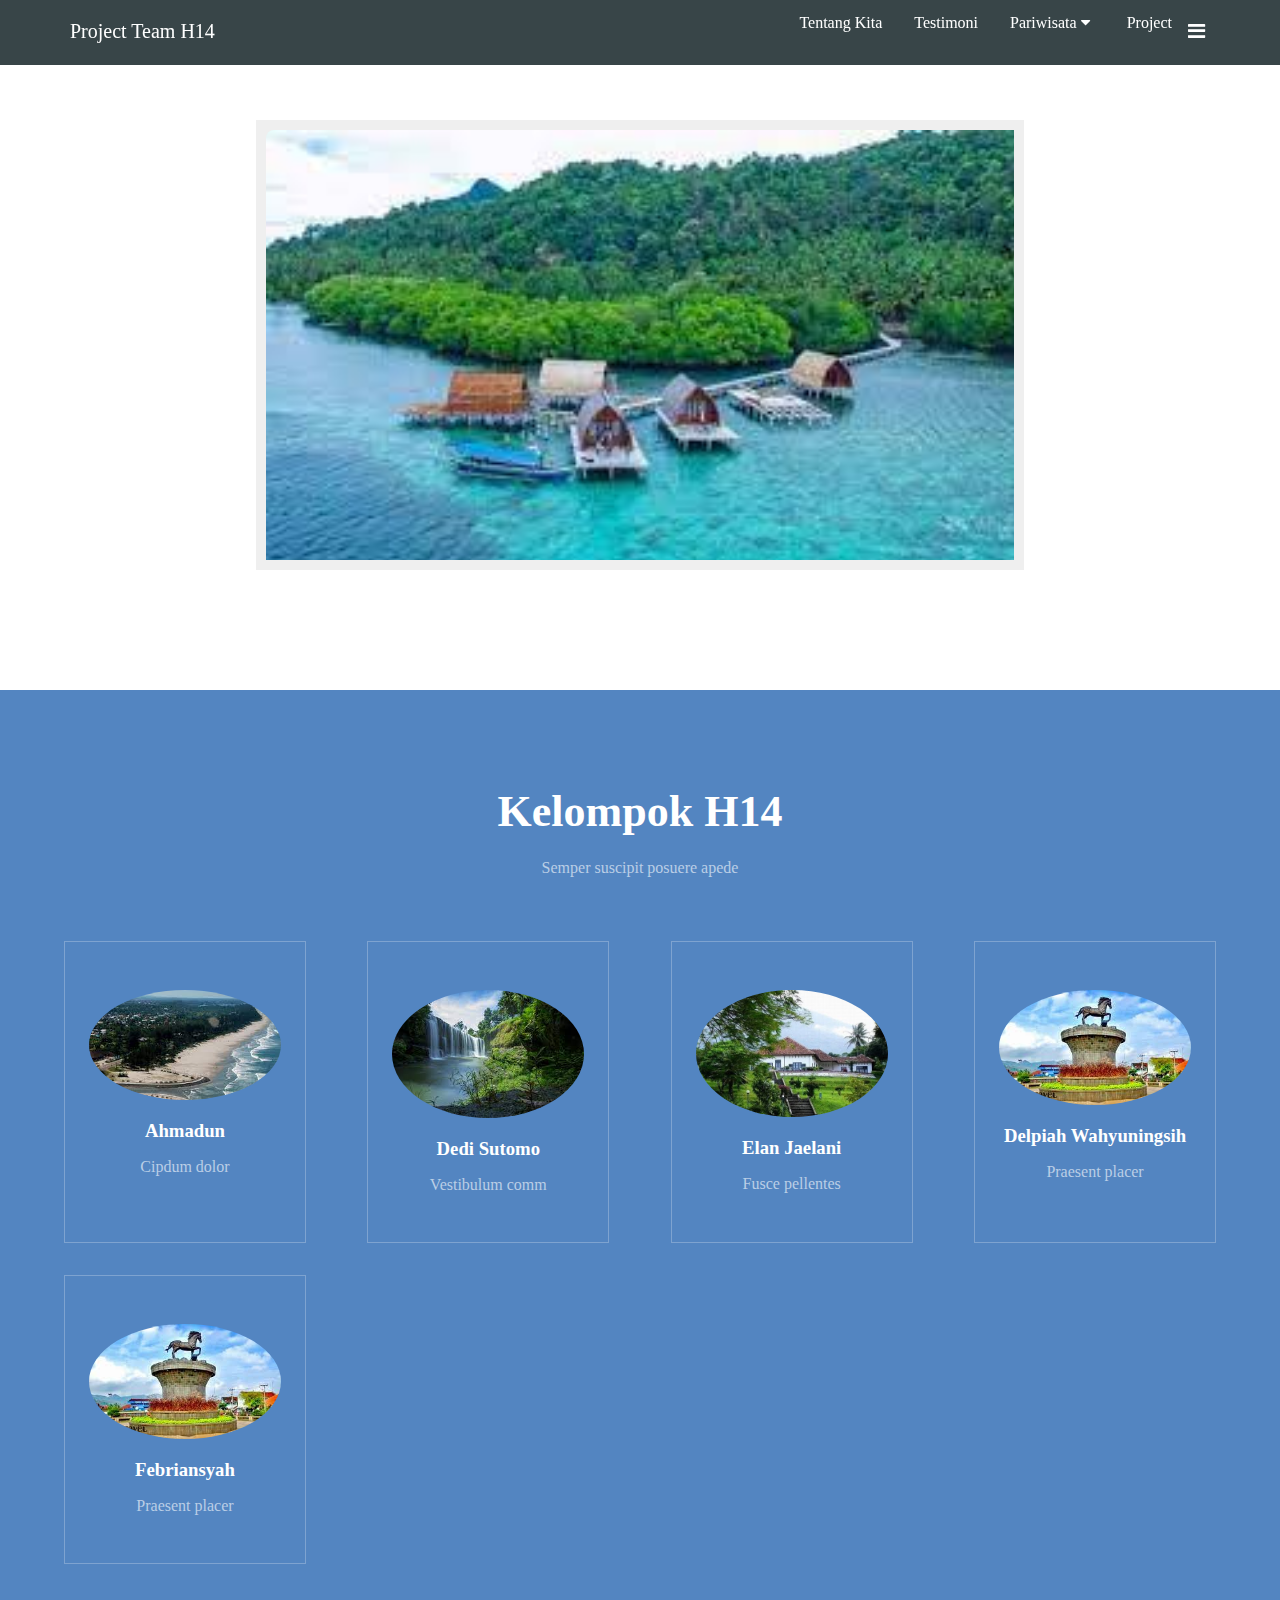
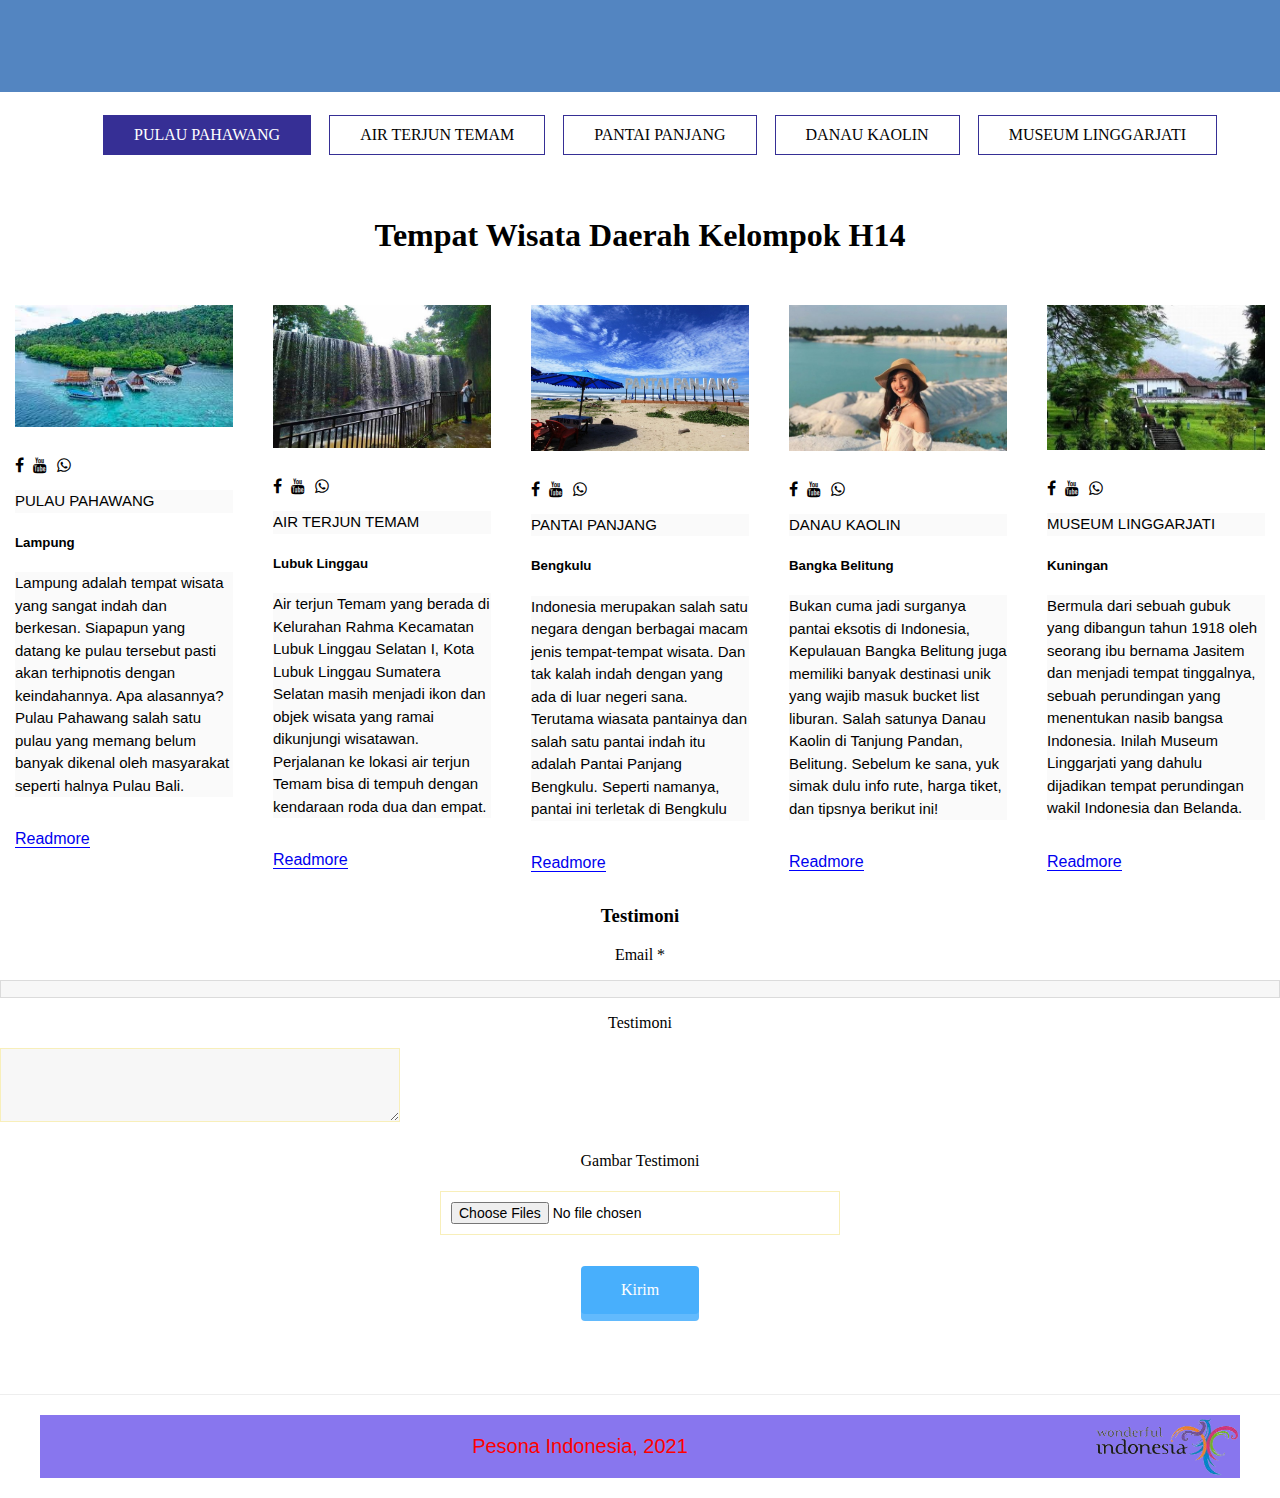
<file: index.html>
<!DOCTYPE html>
<html lang="en">
<head>
    <meta charset="UTF-8">
    <meta http-equiv="X-UA-Compatible" content="IE=edge">
    <meta name="viewport" content="width=device-width, initial-scale=1.0">
    <title>Project Group H14</title>
    <link rel="stylesheet" href="h14stylesheet.css">
    <link rel="stylesheet" href="h14responsive.css">
    <link rel="stylesheet" href="//maxcdn.bootstrapcdn.com/font-awesome/4.3.0/css/font-awesome.min.css">

    <!-- DAFTAR ANGGOTA KELOMPOK H14 -->
    <!-- 1. Ahmadun                 : Bagian Isi Kedua -->
    <!-- 2. Dedi Sutomo             : Bagian Judul dan Header -->
    <!-- 3. Delpiah Wahyuningsih    : Bagian Isi Ketiga  -->
    <!-- 4. Febriansyah             : Bagian Footer -->
    <!-- 5. Elan Jaelani            : Bagian Isi Pertama -->

</head>
<body>
    <!-- Bagian Judul -->
    <div class="judul">
        <div class="kotak-judul">
            <div class="judul-kiri">
                <span>Project Team H14</span>
            </div>
            <span class="fa fa-bars menu-icon"></span>
            <div class="judul-kanan">
                <ul>
                	<li><a href="#">Project</a></li>
                	<li class="dropdown"><a href="#">Pariwisata <i class="fa fa-caret-down"></i></a>
                		<ul class="isi-dropdown">
							<li><a href="#">Lampung</a></li>
							<li><a href="#">Bengkulu</a></li>
							<li><a href="#">Lubuk Linggau</a></li>
							<li><a href="#">Bangka</a></li>
							<li><a href="#">Kuningan</a></li>
						</ul>
			</li>
                	<li><a href="#">Testimoni</a></li>
                	<li><a href="#">Tentang Kita</a></li>
                </ul>
            </div>
        </div>
    </div>

    <!-- Bagian Header -->
    <div class="bagian-atas">
        <div class="kotak">
        	<div class="kotak-img">
        		<a href="pahawang.jpg" target="blank"><img src="pahawang.jpg"></a>
        		<a href="panjang.jpg" target="blank"><img src="panjang.jpg"></a>
        		<a href="temam.jpg" target="blank"><img src="temam.jpg"></a>
        		<a href="kaolin.jpg" target="blank"><img src="kaolin.jpg"></a>
        		<a href="kuda.jpg" target="blank"><img src="kuda.jpg"></a>
        	</div>
            <h1>Layanan Terpadu Instansi Pemerintah</h1>
            <h1>Indonesia Bagian Barat</h1>
            <p>Informasi mengandung arti</p>
        </div>
    </div>

    <!-- Bagian Isi Pertama -->
    <section id="two" class="wrapper style1 special">
        <div class="inner">
            <header>
                <h2> Kelompok H14</h2>
                <p>Semper suscipit posuere apede</p>
            </header>
            <div class="flex flex-4">
                <div class="box person">
                    <div class="image round">
                        <img src="panjang.jpg" alt="Person 1" />
                    </div>
                    <h3>Ahmadun</h3>
                    <p>Cipdum dolor</p>
                </div>
                <div class="box person">
                    <div class="image round">
                        <img src="temam.jpg" alt="Person 2" />
                    </div>
                    <h3>Dedi Sutomo</h3>
                    <p>Vestibulum comm</p>
                </div>
                <div class="box person">
                    <div class="image round">
                        <img src="museum-linggarjati.jpg" alt="Person 3" />
                    </div>
                    <h3>Elan Jaelani</h3>
                    <p>Fusce pellentes</p>
                </div>
                <div class="box person">
                    <div class="image round">
                        <img src="kuda.jpg" alt="Person 4" />
                    </div>
                    <h3>Delpiah Wahyuningsih</h3>
                    <p>Praesent placer</p>
                </div>
                <div class="box person">
                    <div class="image round">
                        <img src="kuda.jpg" alt="Person 5" />
                    </div>
                    <h3>Febriansyah</h3>
                    <p>Praesent placer</p>
                </div>
            </div>
        </div>
    </section>
            <div class="tm-paging-links">
                <nav>
                    <ul>
                        <li class="tm-paging-item"><a href="Pulaupahawah.html" class="tm-paging-link active">PULAU PAHAWANG</a></li>
                        <li class="tm-paging-item"><a href="#" class="tm-paging-link">AIR TERJUN TEMAM</a></li>
                        <li class="tm-paging-item"><a href="#" class="tm-paging-link">PANTAI PANJANG</a></li>
                        <li class="tm-paging-item"><a href="#" class="tm-paging-link">DANAU KAOLIN</a></li>
                        <li class="tm-paging-item"><a href="#" class="tm-paging-link">MUSEUM LINGGARJATI</a></li>
                    </ul>
                </nav>
            </div>

    <!-- Bagian Isi Kedua -->
    <div class="conten2">
        <h1 class="section-title">Tempat Wisata Daerah Kelompok H14</h1>
        <div class="contens">
            <div class:"conten">
                <div class="conten-item">
                    <img href="https://teknokrat.ac.id"; src="pahawang.jpg">
                </div>
                <div class="conten-item">
                    <i class="fa fa-facebook"></i>
                    <i class="fa fa-youtube"></i>
                    <i class="fa fa-whatsapp"></i>
                    <p>PULAU PAHAWANG</p>
                    <h5>Lampung</h5>
                    <p>Lampung adalah tempat wisata yang sangat indah dan berkesan. Siapapun yang datang ke pulau tersebut pasti akan terhipnotis dengan keindahannya.
                    Apa alasannya?
                    Pulau Pahawang salah satu pulau yang memang belum banyak dikenal oleh masyarakat seperti halnya Pulau Bali. </p><br>
                    <a href="https://id.wikipedia.org/wiki/Pulau_Pahawang,_Marga_Punduh,_Pesawaran">Readmore</a>
                </div>
            </div>
            <div class:"conten">
                <div class="conten-item">
                    <img src="wisata-air-terjun-di-lubuklinggau.jpg" >
                </div>
                <div class="conten-item">
                    <i class="fa fa-facebook"></i>
                    <i class="fa fa-youtube"></i>
                    <i class="fa fa-whatsapp"></i>
                    <p>AIR TERJUN TEMAM </p>
                    <h5>Lubuk Linggau</h5>
                    <p>Air terjun Temam yang berada di Kelurahan Rahma Kecamatan Lubuk Linggau Selatan I, Kota Lubuk Linggau Sumatera Selatan masih menjadi ikon dan objek wisata yang ramai dikunjungi wisatawan. Perjalanan ke lokasi air terjun Temam bisa di tempuh dengan kendaraan roda dua dan empat. </p><br>
                    <a href="https://id.wikipedia.org/wiki/Kota_Lubuklinggau">Readmore</a>
                </div>
            </div>
            <div class:"conten">
                <div class="conten-item">
                    <img src="pantai-panjang.jpg" >
                </div>
                <div class="conten-item">
                    <i class="fa fa-facebook"></i>
                    <i class="fa fa-youtube"></i>
                    <i class="fa fa-whatsapp"></i>
                    <p>PANTAI PANJANG </p>
                    <h5>Bengkulu</h5>
                    <p>Indonesia merupakan salah satu negara dengan berbagai macam jenis tempat-tempat wisata. Dan tak kalah indah dengan yang ada di luar negeri sana. Terutama wiasata pantainya dan salah satu pantai indah itu adalah Pantai Panjang Bengkulu. Seperti namanya, pantai ini terletak di Bengkulu </p><br>
                    <a href="https://id.wikipedia.org/wiki/Pantai_Panjang">Readmore</a>
                </div>
            </div>
            <div class:"conten">
                <div class="conten-item">
                    <img src="danau_kaolin.jpg" >
                </div>
                <div class="conten-item">
                    <i class="fa fa-facebook"></i>
                    <i class="fa fa-youtube"></i>
                    <i class="fa fa-whatsapp"></i>
                    <p>DANAU KAOLIN </p>
                    <h5>Bangka Belitung</h5>
                    <p>Bukan cuma jadi surganya pantai eksotis di Indonesia, Kepulauan Bangka Belitung juga memiliki banyak destinasi unik yang wajib masuk bucket list liburan. Salah satunya Danau Kaolin di Tanjung Pandan, Belitung. 
    
                    Sebelum ke sana, yuk simak dulu info rute, harga tiket, dan tipsnya berikut ini! </p><br>
                    <a href="https://id.wikipedia.org/wiki/Kaolin">Readmore</a>
                </div>
            </div> 
            <div class:"conten">
                <div class="conten-item">
                    <img src="museum-linggarjati.jpg" >
                    
                </div>
                <div class="conten-item">
                    <i class="fa fa-facebook"></i>
                    <i class="fa fa-youtube"></i>
                    <i class="fa fa-whatsapp"></i>
                    <p>MUSEUM LINGGARJATI </p>
                    <h5>Kuningan</h5>
                    <p>Bermula dari sebuah gubuk yang dibangun tahun 1918 oleh seorang ibu bernama Jasitem dan menjadi tempat tinggalnya, sebuah perundingan yang menentukan nasib bangsa Indonesia. Inilah Museum Linggarjati yang dahulu dijadikan tempat perundingan wakil Indonesia dan Belanda. </p><br>
                    <a href="https://id.wikipedia.org/wiki/Perundingan_Linggarjati">Readmore</a>
                </div>
            </div>                       
        </div>
    </div>
	<!-- Bagian Isi Ketiga -->
    <div class="testimoni-form">
      <h3 class="section-title">Testimoni</h3>
      <p>Email *</p>
      <input type="text" required />
      <p>Testimoni</p>
      <textarea></textarea>
      <p>Gambar Testimoni</p>
      <input type="file" multiple />
      <p></p>
      <span class="btn kirim">Kirim</span>
    </div>

    <!-- Bagian Footer -->
    <footer>
        <div class="container">
            <img src="Logo_Wonderful_Indonesia.png">
            <p>Pesona Indonesia, 2021</p>
        </div>
    </footer>


</body>
</html>
</file>
<file: h14stylesheet.css>
body {
    margin: 0;
    font-family: "Lucida Grande";
  }
  
  a {
    text-decoration: none;
  }

  li {
    list-style: none;
  }

/* Bagian Judul */
.judul {
  height: 65px;
  width: 100%;
  color:white;
  background-color: rgba(34, 49, 52, 0.9);
  position:fixed;
  top:0px;
  z-index:10;
}

.judul span {
  font-size:20px;
}

.judul-kiri {
  width: 200px;
  padding-top: 20px;
  float: left;
}

.fa {
  margin-right: 5px;
}

.menu-icon {
  color: white;
  float: right;
  font-size: 25px;
  padding: 21px 0;
  display:none;
}

.judul-kanan ul {
	list-style-type: none;
	margin: 0;
	padding: 0;
	overflow: hidden;
}

.judul-kanan > ul > li {
	float: right;
}
 
	
.judul-kanan li a {
	display: inline-block;
	color: white;
	text-align: center;
	padding: 14px 16px;
	text-decoration: none;
}
 
.judul-kanan li a:hover{
	background-color: #2525ff;
}

li.dropdown {
	display: inline-block;
}
 
.dropdown:hover .isi-dropdown {
	display: block;
}
 
.isi-dropdown a:hover {
	color: #fff !important;
}
 
.isi-dropdown {
	position: absolute;
	display: none;
	box-shadow: 0px 8px 16px 0px rgba(0,0,0,0.2);
	z-index: 1;
	background-color: #f9f9f9;
}
 
.isi-dropdown a {
	color: #3c3c3c !important;
}
 
.isi-dropdown a:hover {
	color: #232323 !important;
	background: #f3f3f3 !important;
}

.kotak-judul{
 width: 1170px;   
  padding: 0 15px;
  margin: 0 auto;
}

/* Bagian Header */
.bagian-atas{
 padding: 100px 0 100px 0; 
  /*background-image: url(foto-view.jpg);*/
  /*background-size: cover;*/
  color: blue; 
 text-align:center;  
}

.kotak { 
	border: 10px solid #efefef; 
	position: relative; 
	overflow: hidden; 
	background: #efefef;
}

.kotak { 
	margin:20px auto;
	width: 768px;
	height: 450px; 
}

.kotak-img img { 
	width: 768px;
	height: 450px; 
	float: left;
	border-radius: 8px;
}


.kotak-img { 
	position: absolute; 
	width:3900px;  

	/*pengaturan durasi lama tampil gambar bisa di atur di bawah ini*/
	animation-name:ganti;
	animation-duration:8s;
	animation-timing-function: ease-in-out;
	animation-iteration-count:infinite;
	-webkit-animation-name:ganti;
	-webkit-animation-duration:8s;
	-webkit-animation-timing-function: ease-in-out;
	-webkit-animation-iteration-count:infinite;
	-moz-animation-name:ganti;
	-moz-animation-duration:8s;
	-moz-animation-timing-function: ease-in-out;
	-moz-animation-iteration-count:infinite;
	-o-animation-name:ganti;
	-o-animation-duration:16s;
	-o-animation-timing-function: ease-in-out;
	-o-animation-iteration-count:infinite;
}

/*saat gambar di hover oleh cursor mouse maka berhenti slide*/
.kotak-img:hover { 
	-webkit-animation-play-state:paused; 
	-moz-animation-play-state:paused; 
	-o-animation-play-state:paused; 
	animation-play-state:paused; }
}

.kotak-img img { 
	float: right; 
}

.kotak:after { 
	font-size: 150px; 
	position: absolute; 
	z-index: 12; 
	color: rgba(255,255,255, 0); 
	left: 300px; top: 80px; 
	-webkit-transition: 1s all ease-in-out; 
	-moz-transition: 1s all ease-in-out; 
	transition: 1s all ease-in-out; 
}

.kotak:hover:after { 
	color: rgba(255,255,255, 0.6);  
}


@-moz-keyframes ganti {     
	0% {	left: 0; opacity: 0; }     
	2% {	opacity: 1; }  
	10% {	left: 0; opacity: 1; }     
	11% {	opacity: 0; }     
	17% {	opacity: 0; }        
	20% {	left: -768px; opacity: 1; }       
	30% {	left: -768px; opacity: 1; }     
	32% {	opacity: 0; }     
	38% {	opacity: 0; }     
	40% {	left: -1536px; opacity: 1; }       
	50% {	left: -1536px; opacity: 1; }     
	53% {	opacity: 0; }     
	58% {	opacity: 0; }     
	60% {	left: -2304px; opacity: 1; }     
	70% {	left: -2304px; opacity: 1; }     
	72% {	opacity: 0; }     
	78% {	opacity: 0; }    
	80% {	left: -3072px; opacity: 1; }   	
	90% {	left: -3072px; opacity: 1; }   	
	97% { 	left: -3072px; opacity: 0;}   	
	100% {	left: 0; opacity: 0; }
} 

@-webkit-keyframes ganti {     
	0% {	left: 0; opacity: 0; }     
	2% {	opacity: 1; }   
	10% {	left: 0; opacity: 1; }     
	11% {	opacity: 0; }     
	17% {	opacity: 0; }     
	20% {	left: -768px; opacity: 1; }       
	30% {	left: -768px; opacity: 1; }     
	32% {	opacity: 0; }     
	38% {	opacity: 0; }     
	40% {	left: -1536px; opacity: 1; }       
	50% {	left: -1536px; opacity: 1; }     
	53% {	opacity: 0; }     
	58% {	opacity: 0; }     
	60% {	left: -2304px; opacity: 1; }     
	70% {	left: -2304px; opacity: 1; }     
	72% {	opacity: 0; }     
	78% {	opacity: 0; }    
	80% {	left: -3072px; opacity: 1; }   	
	90% {	left: -3072px; opacity: 1; }   	
	97% { 	left: -3072px; opacity: 0;}   	
	100% {	left: 0; opacity: 0; }
} 


@keyframes ganti {     
	0% {	left: 0; opacity: 0; }     
	2% {	opacity: 1; }  
	10% {	left: 0; opacity: 1; }     
	11% {	opacity: 0; }     
	17% {	opacity: 0; }      
	20% {	left: -768px; opacity: 1; }       
	30% {	left: -768px; opacity: 1; }     
	32% {	opacity: 0; }     
	38% {	opacity: 0; }     
	40% {	left: -1536px; opacity: 1; }       
	50% {	left: -1536px; opacity: 1; }     
	53% {	opacity: 0; }     
	58% {	opacity: 0; }     
	60% {	left: -2304px; opacity: 1; }     
	70% {	left: -2304px; opacity: 1; }     
	72% {	opacity: 0; }     
	78% {	opacity: 0; }    
	80% {	left: -3072px; opacity: 1; }   	
	90% {	left: -3072px; opacity: 1; }   	
	97% { 	left: -3072px; opacity: 0;}   	
	100% {	left: 0; opacity: 0; }
}

.bagian-atas h1{
 font-size:50px;   
 letter-spacing: 5px;
 margin-bottom: 10px;
}

.bagian-atas p{
 font-size:20px; 
}


/* Bagian Isi Pertama */
body {
    margin: 0;
    font-family: "Lucida Grande";
  }
  
  a {
    text-decoration: none;
  }

/* Box Model */

	*, *:before, *:after {
		-moz-box-sizing: border-box;
		-webkit-box-sizing: border-box;
		box-sizing: border-box;
	}

/* Containers */

	.container {
		margin-left: auto;
		margin-right: auto;
	}

/* Grid */

	.row {
		border-bottom: solid 1px transparent;
		-moz-box-sizing: border-box;
		-webkit-box-sizing: border-box;
		box-sizing: border-box;
	}

	body {
		background: #fff;
	}

	blockquote {
		border-left: solid 4px #dbdbdb;
		font-style: italic;
		margin: 0 0 2em 0;
		padding: 0.5em 0 0.5em 2em;
	}

	code {
		background: rgba(144, 144, 144, 0.075);
		border-radius: 0;
		border: solid 1px #dbdbdb;
		font-family: "Courier New", monospace;
		font-size: 0.9em;
		margin: 0 0.25em;
		padding: 0.25em 0.65em;
	}

	pre {
		-webkit-overflow-scrolling: touch;
		font-family: "Courier New", monospace;
		font-size: 0.9em;
		margin: 0 0 2em 0;
	}

		pre code {
			display: block;
			line-height: 1.75;
			padding: 1em 1.5em;
			overflow-x: auto;
		}

	hr {
		border: 0;
		border-bottom: solid 1px #dbdbdb;
		margin: 2em 0;
	}

		hr.major {
			margin: 3em 0;
		}

	.align-left {
		text-align: left;
	}

	.align-center {
		text-align: center;
	}

	.align-right {
		text-align: right;
	}

	.inner {
		max-width: 75em;
		margin: 0 auto;
	}

		@media screen and (max-width: 1280px) {

			.inner {
				max-width: 90%;
			}

		}

		@media screen and (max-width: 480px) {

			.inner {
				max-width: 85%;
			}

		}

/* Section/Article */

	section.special, article.special {
		text-align: center;
	}

		section.special article, article.special article {
			text-align: left;
		}

	section.wrapper, article.wrapper {
		padding: 6em 0;
	}

		section.wrapper header, article.wrapper header {
			margin-bottom: 4em;
		}

			section.wrapper header h2, article.wrapper header h2 {
				font-size: 2.75em;
				margin: 0 0 .5em 0;
			}

			section.wrapper header p, article.wrapper header p {
				font-size: 1em;
			}

		section.wrapper article header, article.wrapper article header {
			margin: 0;
		}

		section.wrapper.style1, article.wrapper.style1 {
			background: #5385c1;
			color: #bacee6;
		}

			section.wrapper.style1 header h2, article.wrapper.style1 header h2 {
				color: #fff;
			}

			section.wrapper.style1 header p, article.wrapper.style1 header p {
				color: #bacee6;
			}

			section.wrapper.style1 h3, article.wrapper.style1 h3 {
				color: #FFF;
			}

		@media screen and (max-width: 980px) {

			section.wrapper, article.wrapper {
				padding: 2em 0;
			}

		}

		@media screen and (max-width: 736px) {

			section.wrapper header, article.wrapper header {
				margin-bottom: 2em;
			}

				section.wrapper header h2, article.wrapper header h2 {
					font-size: 2em;
				}

				section.wrapper header p, article.wrapper header p {
					font-size: .9em;
				}

		}

		@media screen and (max-width: 480px) {

			section.wrapper, article.wrapper {
				text-align: center;
			}

				section.wrapper article, article.wrapper article {
					text-align: center;
				}

		}


/* Flex */

	.flex {
		display: -ms-flexbox;
		-ms-flex-wrap: wrap;
		-ms-flex-pack: justify;
		display: -moz-flex;
		display: -webkit-flex;
		display: -ms-flex;
		display: flex;
		-moz-flex-wrap: wrap;
		-webkit-flex-wrap: wrap;
		-ms-flex-wrap: wrap;
		flex-wrap: wrap;
		-moz-justify-content: space-between;
		-webkit-justify-content: space-between;
		-ms-justify-content: space-between;
		justify-content: space-between;
	}

		.flex.flex-2 article {
			width: 47%;
		}

		.flex.flex-3 article {
			position: relative;
			width: 28%;
		}

			.flex.flex-3 article:before {
				content: '';
				position: absolute;
				width: 100%;
				height: 100%;
				right: -2em;
				top: 0;
				border-right: 1px solid #dbdbdb;
				pointer-events: none;
			}

			.flex.flex-3 article:last-child:before {
				border: none;
			}

		.flex.flex-4 .box {
			width: 21%;
		}

		@media screen and (max-width: 980px) {

			.flex.flex-2 article {
				width: 100%;
				margin-bottom: 3em;
			}

				.flex.flex-2 article:last-child {
					margin-bottom: 0;
				}

			.flex.flex-3 {
				-moz-flex-direction: column;
				-webkit-flex-direction: column;
				-ms-flex-direction: column;
				flex-direction: column;
			}

				.flex.flex-3 article {
					width: 100%;
					border-bottom: 1px solid #dbdbdb;
					padding-bottom: 2.5em;
					margin-bottom: 3em;
				}

					.flex.flex-3 article:last-child {
						border: none;
						padding-bottom: 0;
						margin: 0 0 1em 0;
					}

					.flex.flex-3 article:before {
						display: none;
					}

			.flex.flex-4 .box {
				width: 47%;
			}

		}

		@media screen and (max-width: 480px) {

			.flex.flex-4 .box {
				width: 100%;
			}

		}

/* Form */

	form {
		margin: 0 0 2em 0;
	}

	label {
		color: #555;
		display: block;
		font-size: 0.9em;
		font-weight: 600;
		margin: 0 0 1em 0;
	}

	input[type="text"],
	input[type="password"],
	input[type="email"],
	input[type="tel"],
	select,
	textarea {
		-moz-appearance: none;
		-webkit-appearance: none;
		-ms-appearance: none;
		appearance: none;
		background: rgba(144, 144, 144, 0.075);
		border-radius: 0;
		border: none;
		border: solid 1px #dbdbdb;
		color: inherit;
		display: block;
		outline: 0;
		padding: 0 1em;
		text-decoration: none;
		width: 100%;
	}

		input[type="text"]:invalid,
		input[type="password"]:invalid,
		input[type="email"]:invalid,
		input[type="tel"]:invalid,
		select:invalid,
		textarea:invalid {
			box-shadow: none;
		}

		input[type="text"]:focus,
		input[type="password"]:focus,
		input[type="email"]:focus,
		input[type="tel"]:focus,
		select:focus,
		textarea:focus {
			border-color: #5385c1;
			box-shadow: 0 0 0 1px #5385c1;
		}

	.select-wrapper {
		text-decoration: none;
		display: block;
		position: relative;
	}

		.select-wrapper:before {
			content: "";
			-moz-osx-font-smoothing: grayscale;
			-webkit-font-smoothing: antialiased;
			font-family: FontAwesome;
			font-style: normal;
			font-weight: normal;
			text-transform: none !important;
		}

		.select-wrapper:before {
			color: #dbdbdb;
			display: block;
			height: 2.75em;
			line-height: 2.75em;
			pointer-events: none;
			position: absolute;
			right: 0;
			text-align: center;
			top: 0;
			width: 2.75em;
		}



/* Box */

	.box {
		border: solid 1px #dbdbdb;
		margin-bottom: 2em;
		padding: 1.5em;
	}

		.box > :last-child,
		.box > :last-child > :last-child,
		.box > :last-child > :last-child > :last-child {
			margin-bottom: 0;
		}

		.box.alt {
			border: 0;
			border-radius: 0;
			padding: 0;
		}

		.box.person {
			border: solid 1px rgba(255, 255, 255, 0.25);
			padding: 3em 1.5em;
		}

			.box.person h3 {
				margin: 0;
			}

			.box.person .image {
				margin-bottom: 1em;
			}

				.box.person .image img {
					max-width: 100%;
				}

/* Icon */

	.icon {
		text-decoration: none;
		border-bottom: none;
		position: relative;
	}

		.icon:before {
			-moz-osx-font-smoothing: grayscale;
			-webkit-font-smoothing: antialiased;
			font-family: FontAwesome;
			font-style: normal;
			font-weight: normal;
			text-transform: none !important;
		}

		.icon > .label {
			display: none;
		}

/* Image */

	.image {
		border-radius: 0;
		border: 0;
		display: inline-block;
		position: relative;
	}

		.image img {
			border-radius: 0;
			display: block;
		}

		.image.left, .image.right {
			max-width: 40%;
		}

			.image.left img, .image.right img {
				width: 100%;
			}

		.image.round img {
			border-radius: 100%;
		}

		.image.left {
			float: left;
			padding: 0 1.5em 1em 0;
			top: 0.25em;
		}

		.image.right {
			float: right;
			padding: 0 0 1em 1.5em;
			top: 0.25em;
		}

		.image.fit {
			display: block;
			margin: 0 0 2em 0;
			width: 100%;
		}

			.image.fit img {
				width: 100%;
			}

		.image.main {
			display: block;
			margin: 0 0 3em 0;
			width: 100%;
		}

			.image.main img {
				width: 100%;
			}






.tm-container-inner {
	max-width: 1120px;
  }
  
  .tm-container-inner-2 {
	max-width: 900px;
  }

.tm-paging-links {
  text-align: center;
  margin-bottom: 40px;
}

.tm-paging-item {
  list-style: none;
  display: inline-block;
  border: 1px solid #362f95;
  margin: 7px;
}

.tm-paging-link {
  padding: 10px 30px;
  display: flex;
  align-items: center;
  justify-content: center;
  text-decoration: none;
  color: #030303;
  background-color: transparent;
}

.tm-paging-link.active,
.tm-paging-link:hover {
  background-color: #362f95;
  color: white;
}

.tm-description-figure {
  text-align: center;  
}

.tm-description-box {
  margin-left: auto;
  margin-right: auto;
}

.tm-description-box {
  padding-left: 0;
  padding-right: 0;
  display: flex;
  flex-direction: column;
  margin-top: 30px;
  max-width: 530px;
}

@media (min-width: 768px) {
  .tm-description-box {
	padding-left: 5px;
	padding-right: 40px;
	margin-top: 0;
  }
}

/* Bagian Isi Kedua */
.conten2 h1{
	text-align: center;
	padding: 15px 20px;
}
.contens {
	margin:0 auto;
	width: 100%;
	display: grid;
	grid-template-columns:repeat(auto-fill, minmax(225px, 1fr));
	column-gap: 10px;
	font-family: sans-serif;

}
.conten {
	box-shadow: 0 0 3px blue;
	padding-top: 40px;

}

.conten-item {
	padding: 15px 15px;
	
}

.conten-item img{
	width: 100%;
	display: block;

}

.conten-item a {
	border-bottom: 1px solid blue;

}
.conten-item p {
	line-height: 1.5;
	font-size: 15px;
	background: #fafafa;
}
	

/* Bagian Footer */
footer {
    
    background-color: rgb(136, 118, 238);
    margin-left: 40px;
    margin-right: 40px;
}
footer p {
    color:red;
    font-size: 20px;
    font-family: 'Franklin Gothic Medium', 'Arial Narrow', Arial, sans-serif;
    text-align: center;
    padding: 20px 30px;
}
footer img {
    width: 150px;
    float:right;
}
header {
    width: 100%;
}


/* Bagian Isi Kedua */

/* Bagian Isi Ketiga */
.heading h3 {
  font-weight: normal;
}

.btn {
  padding: 12px 24px;
  color: white;
  display: inline-block;
  opacity: 0.8;
  border-radius: 4px;
  text-align: center;
}

.btn:hover {
  opacity: 1;
}

.testimoni-form {
  border-bottom: 1px solid #eee;
  padding-bottom: 80px;
  text-align: center;
}

.kirim {
  padding: 15px 40px;
  background-color: #1B9CFC;
  cursor: pointer;
  box-shadow: 0 7px #3ba9fd;
}

.kirim:active {
  position: relative;
  top: 7px;
  box-shadow: none;
}

input {
  width: 400px;
  margin-top: 5px;
  margin-bottom: 15px;
  padding: 10px;
  font-size: 14px;
  border: 1px solid #F8EFBA;
}

textarea {
  width: 400px;
  margin-top: 10px;
  margin-bottom: 30px;
  padding: 20px;
  font-size: 14px;
  border: 1px solid #F8EFBA;
}

  
/* Bagian Footer */
</file>
<file: h14responsive.css>
/* Untuk  Tablet/iPad */
@media all and (max-width: 1000px) {

/* Bagian Judul */


/* Bagian Header */
.kotak { 
	margin:10px auto;
	width: 500px;
	height: 350px; 
}

.kotak-img img { 
	width: 500px;
	height: 350px; 
	float: left;
	border-radius: 8px;
}

/* Bagian Isi Pertama */
	

/* Bagian Isi Kedua */



/* Bagian Isi Ketiga */
.heading h3 {
    font-size: 20px;
  }
	


/* Bagian Footer */




}

/* Untuk Smartphone/Android */
@media all and (max-width: 670px) {

/* Bagian Judul */

.menu-icon{
    display:block;
  }

/* Bagian Header */
.kotak { 
	margin:10px auto;
	width: 300px;
	height: 195px; 
}

.kotak-img img { 
	width: 300px;
	height: 195px; 
	float: left;
	border-radius: 8px;
}

.bagian-atas h1{
 font-size:20px;   
 letter-spacing: 5px;
 margin-bottom: 5px;
}

.bagian-atas p{
 font-size:10px; 
}

/* Bagian Isi Pertama */


/* Bagian Isi Kedua */



/* Bagian Isi Ketiga */
	.btn {
    	width: 100%;
  	}

/* Bagian Footer */


}


/* Untuk Handphone iOs */
</file>
